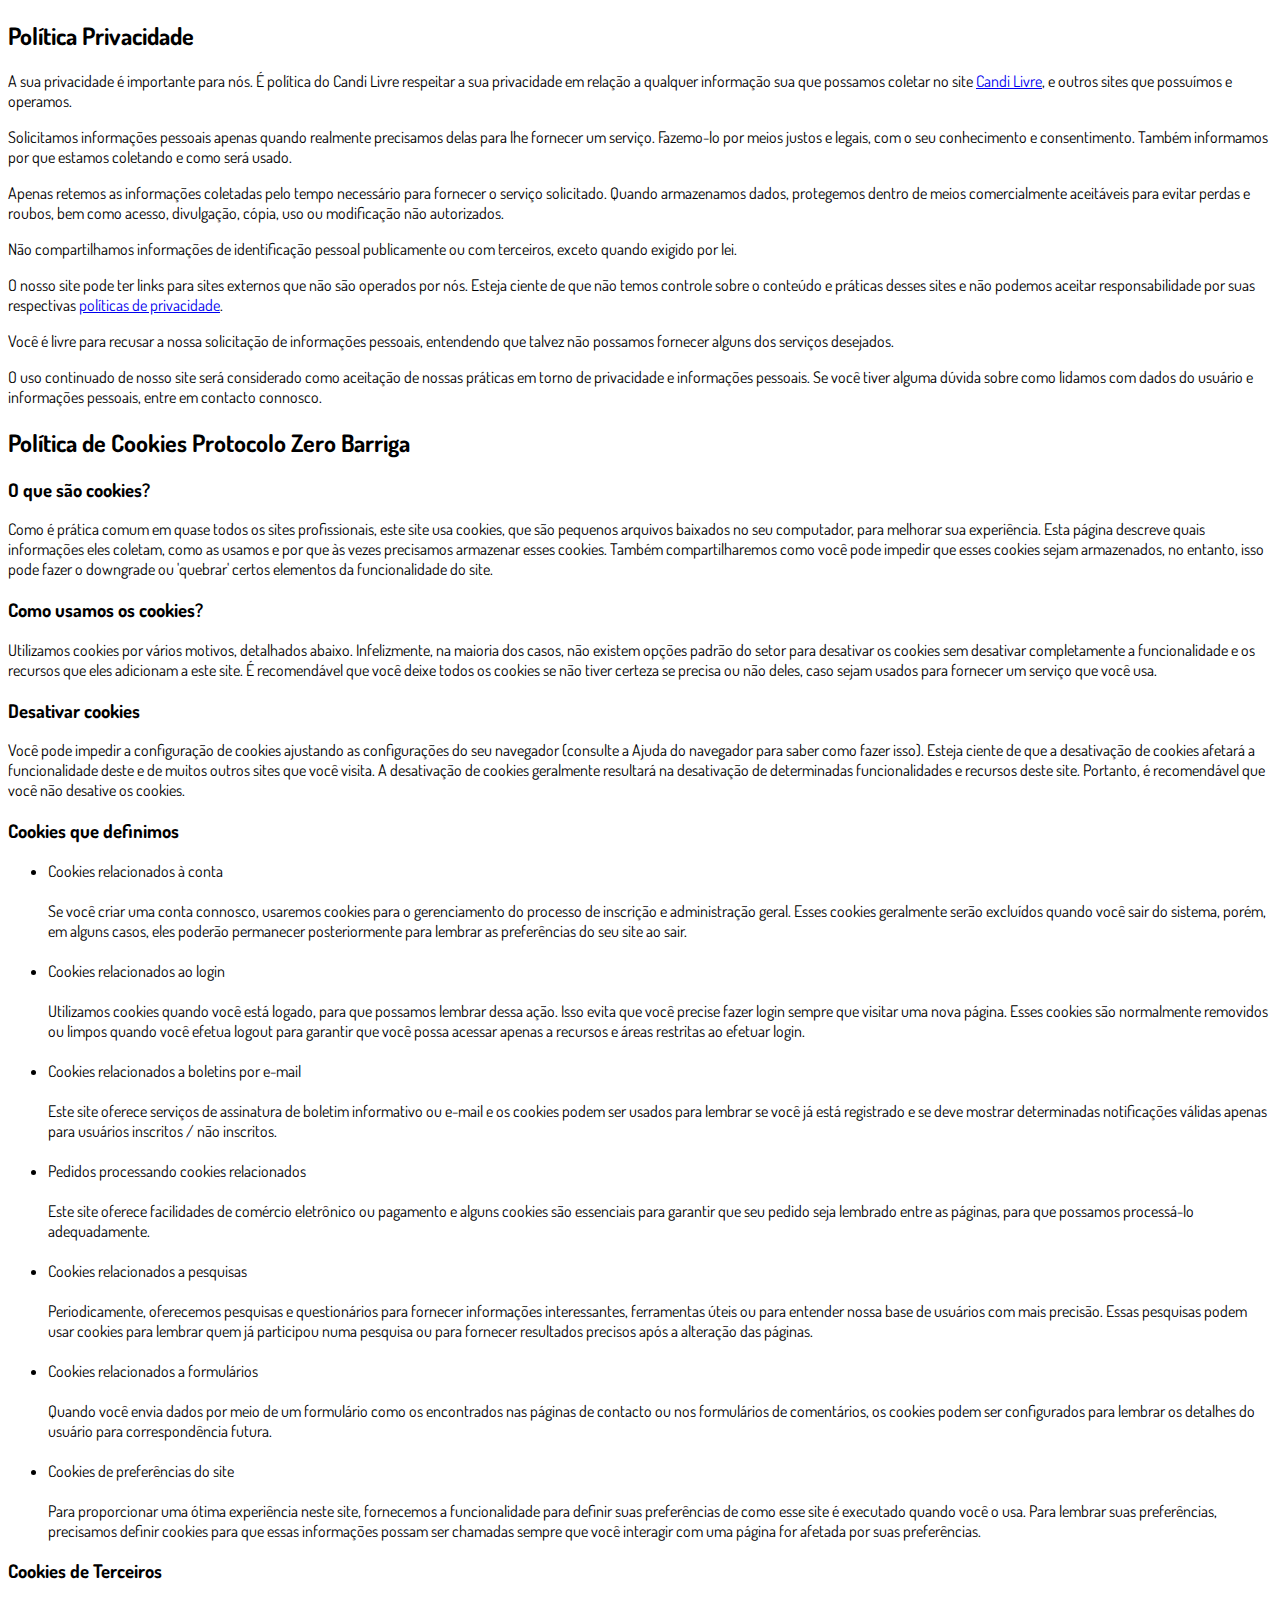
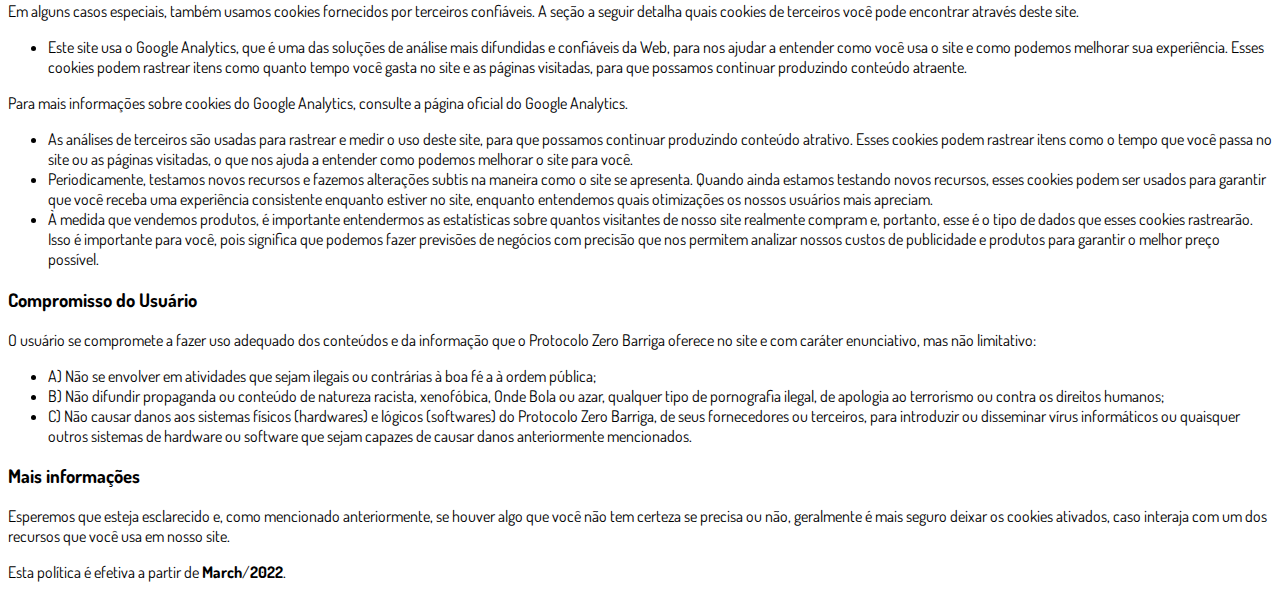
<file: privacidade.html>
<!DOCTYPE html>
<html lang="pt-br">
  <head>
    <meta charset="utf-8">
    <meta name="viewport" content="width=device-width, initial-scale=1, shrink-to-fit=no">

    <link rel="stylesheet" href="https://stackpath.bootstrapcdn.com/bootstrap/4.1.3/css/bootstrap.min.css" integrity="sha384-MCw98/SFnGE8fJT3GXwEOngsV7Zt27NXFoaoApmYm81iuXoPkFOJwJ8ERdknLPMO" crossorigin="anonymous">

    <link rel="preconnect" href="https://fonts.googleapis.com">
    <link rel="preconnect" href="https://fonts.gstatic.com" crossorigin>
    <link href="https://fonts.googleapis.com/css2?family=Dosis:wght@200;300;400;500;600;700;800&display=swap" rel="stylesheet">
    
    <!-- Ícone da Página -->
    <link rel="shortcut icon" type="image/jpg" href="./assets/img/favicon.png">

    <!-- Título da Página -->
    <title>Política de Privacidade | Candi Livre</title>
    
    <style type="text/css">
      body {
        font-family: 'Dosis', sans-serif;
      }
    </style>

  </head>
  <body>
    
    <div class="container py-5">
      <div class="row justify-content-center">
        <div class="col-lg-8">
          <h2>Política Privacidade</h2>                    <p>A sua privacidade é importante para nós. É política do Candi Livre respeitar a sua privacidade em relação a qualquer informação sua que possamos coletar no site <a href="#">Candi Livre</a>, e outros sites que possuímos e operamos.</p>                    <p>Solicitamos informações pessoais apenas quando realmente precisamos delas para lhe fornecer um serviço. Fazemo-lo por meios justos e legais, com o seu conhecimento e consentimento. Também informamos por que estamos coletando e como será usado.                    </p>                    <p>Apenas retemos as informações coletadas pelo tempo necessário para fornecer o serviço solicitado. Quando armazenamos dados, protegemos dentro de meios comercialmente aceitáveis ​​para evitar perdas e roubos, bem como acesso, divulgação, cópia, uso ou                        modificação não autorizados.</p>                    <p>Não compartilhamos informações de identificação pessoal publicamente ou com terceiros, exceto quando exigido por lei.</p>                    <p>O nosso site pode ter links para sites externos que não são operados por nós. Esteja ciente de que não temos controle sobre o conteúdo e práticas desses sites e não podemos aceitar responsabilidade por suas respectivas <a href='https://politicaprivacidade.com' target='_BLANK'>políticas de privacidade</a>.                    </p>                    <p>Você é livre para recusar a nossa solicitação de informações pessoais, entendendo que talvez não possamos fornecer alguns dos serviços desejados.</p>                    <p>O uso continuado de nosso site será considerado como aceitação de nossas práticas em torno de privacidade e informações pessoais. Se você tiver alguma dúvida sobre como lidamos com dados do usuário e informações pessoais, entre em contacto connosco.</p>                    <h2>Política de Cookies Protocolo Zero Barriga</h2>                    <h3>O que são cookies?</h3>                    <p>Como é prática comum em quase todos os sites profissionais, este site usa cookies, que são pequenos arquivos baixados no seu computador, para melhorar sua experiência. Esta página descreve quais informações eles coletam, como as usamos e por que às vezes                        precisamos armazenar esses cookies. Também compartilharemos como você pode impedir que esses cookies sejam armazenados, no entanto, isso pode fazer o downgrade ou 'quebrar' certos elementos da funcionalidade do site.</p>                    <h3>Como usamos os cookies?</h3>                    <p>Utilizamos cookies por vários motivos, detalhados abaixo. Infelizmente, na maioria dos casos, não existem opções padrão do setor para desativar os cookies sem desativar completamente a funcionalidade e os recursos que eles adicionam a este site. É recomendável                        que você deixe todos os cookies se não tiver certeza se precisa ou não deles, caso sejam usados ​​para fornecer um serviço que você usa.</p>                    <h3>Desativar cookies</h3>                    <p>Você pode impedir a configuração de cookies ajustando as configurações do seu navegador (consulte a Ajuda do navegador para saber como fazer isso). Esteja ciente de que a desativação de cookies afetará a funcionalidade deste e de muitos outros sites que                        você visita. A desativação de cookies geralmente resultará na desativação de determinadas funcionalidades e recursos deste site. Portanto, é recomendável que você não desative os cookies.</p>                    <h3>Cookies que definimos</h3>                    <ul>                        <li>                            Cookies relacionados à conta<br><br> Se você criar uma conta connosco, usaremos cookies para o gerenciamento do processo de inscrição e administração geral. Esses cookies geralmente serão excluídos quando você sair do sistema, porém, em alguns                            casos, eles poderão permanecer posteriormente para lembrar as preferências do seu site ao sair.<br><br>                        </li>                        <li>                            Cookies relacionados ao login<br><br> Utilizamos cookies quando você está logado, para que possamos lembrar dessa ação. Isso evita que você precise fazer login sempre que visitar uma nova página. Esses cookies são normalmente removidos ou limpos                            quando você efetua logout para garantir que você possa acessar apenas a recursos e áreas restritas ao efetuar login.<br><br>                        </li>                        <li>                            Cookies relacionados a boletins por e-mail<br><br> Este site oferece serviços de assinatura de boletim informativo ou e-mail e os cookies podem ser usados ​​para lembrar se você já está registrado e se deve mostrar determinadas notificações                            válidas apenas para usuários inscritos / não inscritos.<br><br>                        </li>                        <li>                            Pedidos processando cookies relacionados<br><br> Este site oferece facilidades de comércio eletrônico ou pagamento e alguns cookies são essenciais para garantir que seu pedido seja lembrado entre as páginas, para que possamos processá-lo adequadamente.<br><br>                        </li>                        <li>                            Cookies relacionados a pesquisas<br><br> Periodicamente, oferecemos pesquisas e questionários para fornecer informações interessantes, ferramentas úteis ou para entender nossa base de usuários com mais precisão. Essas pesquisas podem usar cookies                            para lembrar quem já participou numa pesquisa ou para fornecer resultados precisos após a alteração das páginas.<br><br>                        </li>                        <li>                            Cookies relacionados a formulários<br><br> Quando você envia dados por meio de um formulário como os encontrados nas páginas de contacto ou nos formulários de comentários, os cookies podem ser configurados para lembrar os detalhes do usuário                            para correspondência futura.<br><br>                        </li>                        <li>                            Cookies de preferências do site<br><br> Para proporcionar uma ótima experiência neste site, fornecemos a funcionalidade para definir suas preferências de como esse site é executado quando você o usa. Para lembrar suas preferências, precisamos                            definir cookies para que essas informações possam ser chamadas sempre que você interagir com uma página for afetada por suas preferências.<br>                        </li>                    </ul>                    <h3>Cookies de Terceiros</h3>                    <p>Em alguns casos especiais, também usamos cookies fornecidos por terceiros confiáveis. A seção a seguir detalha quais cookies de terceiros você pode encontrar através deste site.</p>                    <ul>                        <li>                            Este site usa o Google Analytics, que é uma das soluções de análise mais difundidas e confiáveis ​​da Web, para nos ajudar a entender como você usa o site e como podemos melhorar sua experiência. Esses cookies podem rastrear itens como quanto tempo                            você gasta no site e as páginas visitadas, para que possamos continuar produzindo conteúdo atraente.                        </li>                    </ul>                    <p>Para mais informações sobre cookies do Google Analytics, consulte a página oficial do Google Analytics.</p>                    <ul>                        <li>                            As análises de terceiros são usadas para rastrear e medir o uso deste site, para que possamos continuar produzindo conteúdo atrativo. Esses cookies podem rastrear itens como o tempo que você passa no site ou as páginas visitadas, o que nos ajuda a entender                            como podemos melhorar o site para você.</li>                        <li>                            Periodicamente, testamos novos recursos e fazemos alterações subtis na maneira como o site se apresenta. Quando ainda estamos testando novos recursos, esses cookies podem ser usados ​​para garantir que você receba uma experiência consistente enquanto                            estiver no site, enquanto entendemos quais otimizações os nossos usuários mais apreciam.</li>                        <li>                            À medida que vendemos produtos, é importante entendermos as estatísticas sobre quantos visitantes de nosso site realmente compram e, portanto, esse é o tipo de dados que esses cookies rastrearão. Isso é importante para você, pois significa que podemos                            fazer previsões de negócios com precisão que nos permitem analizar nossos custos de publicidade e produtos para garantir o melhor preço possível.</li>                                            </ul>                    <h3>Compromisso do Usuário</h3>                                <p>O usuário se compromete a fazer uso adequado dos conteúdos e da informação que o Protocolo Zero Barriga oferece no site e com caráter enunciativo, mas não limitativo:</p>                                        <ul>                        <li>A) Não se envolver em atividades que sejam ilegais ou contrárias à boa fé a à ordem pública;</li>                        <li>B) Não difundir propaganda ou conteúdo de natureza racista, xenofóbica, <a style='color: inherit !important; text-decoration:none !important;' href='https://ondeapostar.pt/onde-da-a-bola/'>Onde Bola</a> ou azar, qualquer tipo de pornografia ilegal, de apologia ao terrorismo ou contra os direitos humanos;</li>                        <li>C) Não causar danos aos sistemas físicos (hardwares) e lógicos (softwares) do Protocolo Zero Barriga, de seus fornecedores ou terceiros, para introduzir ou disseminar vírus informáticos ou quaisquer outros sistemas de hardware ou software que sejam capazes de causar danos anteriormente mencionados.</li>                    </ul>                                        <h3>Mais informações</h3>                    <p>Esperemos que esteja esclarecido e, como mencionado anteriormente, se houver algo que você não tem certeza se precisa ou não, geralmente é mais seguro deixar os cookies ativados, caso interaja com um dos recursos que você usa em nosso site.</p>                    <p>Esta política é efetiva a partir de <strong>March</strong>/<strong>2022</strong>.</p>
        </div>
      </div>
    </div>

    <script src="https://code.jquery.com/jquery-3.3.1.slim.min.js" integrity="sha384-q8i/X+965DzO0rT7abK41JStQIAqVgRVzpbzo5smXKp4YfRvH+8abtTE1Pi6jizo" crossorigin="anonymous"></script>
    <script src="https://cdnjs.cloudflare.com/ajax/libs/popper.js/1.14.3/umd/popper.min.js" integrity="sha384-ZMP7rVo3mIykV+2+9J3UJ46jBk0WLaUAdn689aCwoqbBJiSnjAK/l8WvCWPIPm49" crossorigin="anonymous"></script>
    <script src="https://stackpath.bootstrapcdn.com/bootstrap/4.1.3/js/bootstrap.min.js" integrity="sha384-ChfqqxuZUCnJSK3+MXmPNIyE6ZbWh2IMqE241rYiqJxyMiZ6OW/JmZQ5stwEULTy" crossorigin="anonymous"></script>
  </body>
</html>
</file>
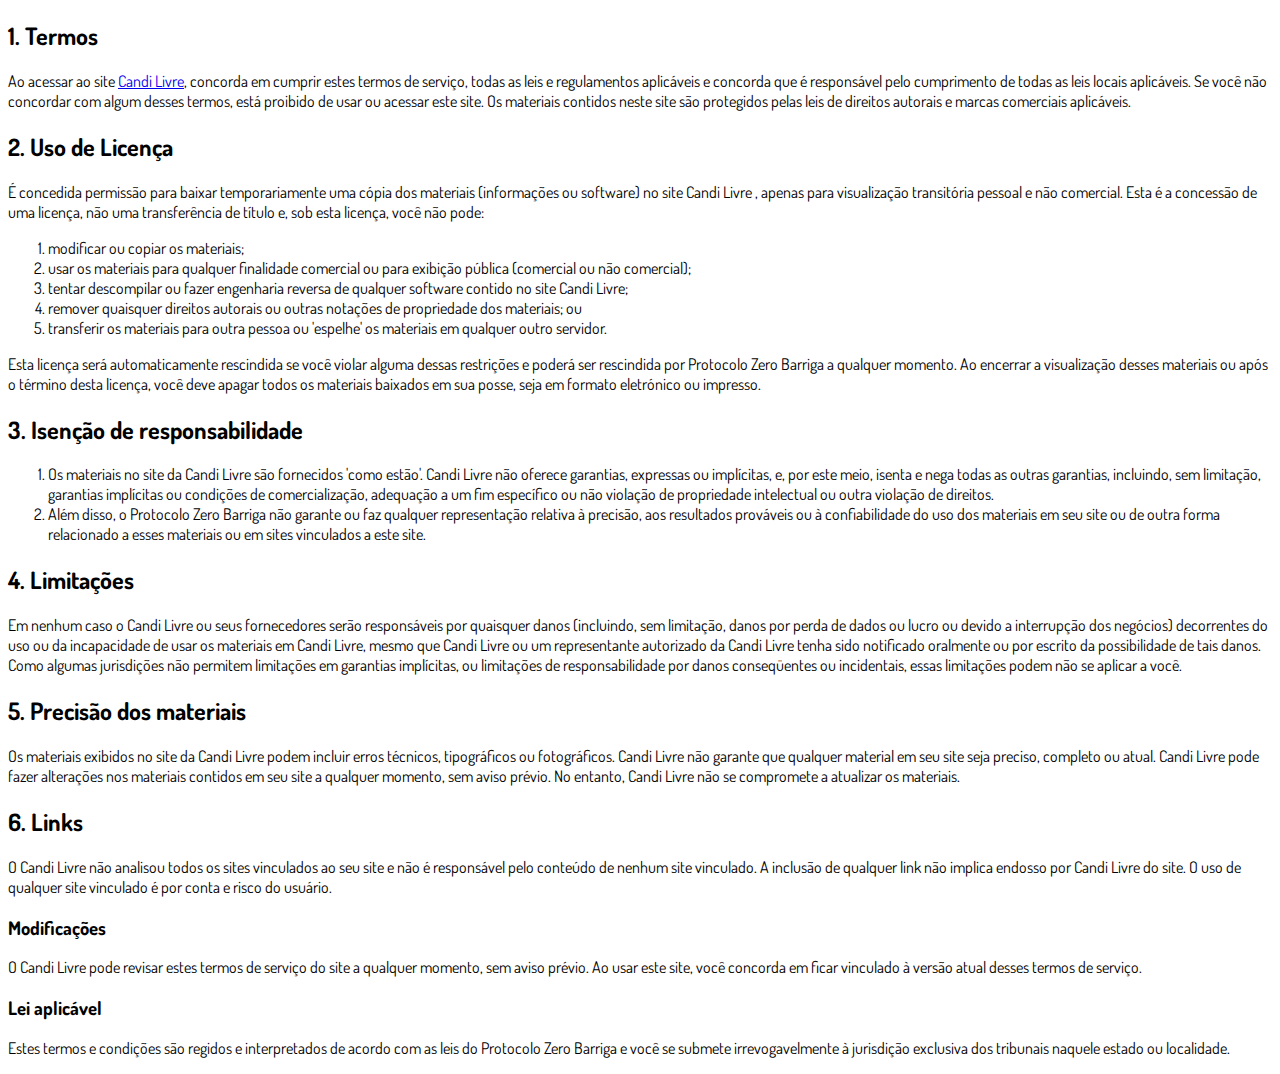
<file: termos.html>
<!DOCTYPE html>
<html lang="pt-br">
  <head>
    <meta charset="utf-8">
    <meta name="viewport" content="width=device-width, initial-scale=1, shrink-to-fit=no">

    <link rel="stylesheet" href="https://stackpath.bootstrapcdn.com/bootstrap/4.1.3/css/bootstrap.min.css" integrity="sha384-MCw98/SFnGE8fJT3GXwEOngsV7Zt27NXFoaoApmYm81iuXoPkFOJwJ8ERdknLPMO" crossorigin="anonymous">

    <link rel="preconnect" href="https://fonts.googleapis.com">
    <link rel="preconnect" href="https://fonts.gstatic.com" crossorigin>
    <link href="https://fonts.googleapis.com/css2?family=Dosis:wght@200;300;400;500;600;700;800&display=swap" rel="stylesheet">
    
    <!-- Ícone da Página -->
    <link rel="shortcut icon" type="image/jpg" href="./assets/img/favicon.png">

    <!-- Título da Página -->
    <title>Termos de Uso | Candi Livre</title>
    
    <style type="text/css">
      body {
        font-family: 'Dosis', sans-serif;
      }
    </style>

  </head>
  <body>
    
    <div class="container py-5">
      <div class="row justify-content-center">
        <div class="col-lg-8">
          <h2>1. Termos</h2>            <p>Ao acessar ao site <a href='#'>Candi Livre</a>, concorda em cumprir estes termos de serviço, todas as leis e regulamentos aplicáveis ​​e concorda que é responsável pelo cumprimento de todas as leis locais aplicáveis. Se você não concordar com algum                desses termos, está proibido de usar ou acessar este site. Os materiais contidos neste site são protegidos pelas leis de direitos autorais e marcas comerciais aplicáveis.</p>            <h2>2. Uso de Licença</h2>            <p>É concedida permissão para baixar temporariamente uma cópia dos materiais (informações ou software) no site Candi Livre , apenas para visualização transitória pessoal e não comercial. Esta é a concessão de uma licença, não uma transferência de título e,                sob esta licença, você não pode: </p>            <ol>            <li>modificar ou copiar os materiais;  </li>            <li>usar os materiais para qualquer finalidade comercial ou para exibição pública (comercial ou não comercial);  </li>            <li>tentar descompilar ou fazer engenharia reversa de qualquer software contido no site Candi Livre;  </li>            <li>remover quaisquer direitos autorais ou outras notações de propriedade dos materiais; ou  </li>            <li>transferir os materiais para outra pessoa ou 'espelhe' os materiais em qualquer outro servidor.</li>            </ol>            <p>Esta licença será automaticamente rescindida se você violar alguma dessas restrições e poderá ser rescindida por Protocolo Zero Barriga a qualquer momento. Ao encerrar a visualização desses materiais ou após o término desta licença, você deve apagar todos os materiais                baixados em sua posse, seja em formato eletrónico ou impresso.</p>            <h2>3. Isenção de responsabilidade</h2>            <ol>            <li>Os materiais no site da Candi Livre são fornecidos 'como estão'. Candi Livre não oferece garantias, expressas ou implícitas, e, por este meio, isenta e nega todas as outras garantias, incluindo, sem limitação, garantias implícitas ou condições de comercialização,            adequação a um fim específico ou não violação de propriedade intelectual ou outra violação de direitos. </li>            <li>Além disso, o Protocolo Zero Barriga não garante ou faz qualquer representação relativa à precisão, aos resultados prováveis ​​ou à confiabilidade do uso dos            materiais em seu site ou de outra forma relacionado a esses materiais ou em sites vinculados a este site.</li>            </ol>            <h2>4. Limitações</h2>            <p>Em nenhum caso o Candi Livre ou seus fornecedores serão responsáveis ​​por quaisquer danos (incluindo, sem limitação, danos por perda de dados ou lucro ou devido a interrupção dos negócios) decorrentes do uso ou da incapacidade de usar os materiais em Candi Livre,                mesmo que Candi Livre ou um representante autorizado da Candi Livre tenha sido notificado oralmente ou por escrito da possibilidade de tais danos. Como algumas jurisdições não permitem limitações em garantias implícitas, ou limitações de responsabilidade                por danos conseqüentes ou incidentais, essas limitações podem não se aplicar a você.</p>            <h2>5. Precisão dos materiais</h2>            <p>Os materiais exibidos no site da Candi Livre podem incluir erros técnicos, tipográficos ou fotográficos. Candi Livre não garante que qualquer material em seu site seja preciso, completo ou atual. Candi Livre pode fazer alterações nos materiais contidos em seu                site a qualquer momento, sem aviso prévio. No entanto, Candi Livre não se compromete a atualizar os materiais.</p>            <h2>6. Links</h2>            <p>O Candi Livre não analisou todos os sites vinculados ao seu site e não é responsável pelo conteúdo de nenhum site vinculado. A inclusão de qualquer link não implica endosso por Candi Livre do site. O uso de qualquer site vinculado é por conta e risco do usuário.</p>            </p>            <h3>Modificações</h3>            <p>O Candi Livre pode revisar estes termos de serviço do site a qualquer momento, sem aviso prévio. Ao usar este site, você concorda em ficar vinculado à versão atual desses termos de serviço.</p>            <h3>Lei aplicável</h3>            <p>Estes termos e condições são regidos e interpretados de acordo com as leis do Protocolo Zero Barriga e você se submete irrevogavelmente à jurisdição exclusiva dos tribunais naquele estado ou localidade.</p>
        </div>
      </div>
    </div>

    <script src="https://code.jquery.com/jquery-3.3.1.slim.min.js" integrity="sha384-q8i/X+965DzO0rT7abK41JStQIAqVgRVzpbzo5smXKp4YfRvH+8abtTE1Pi6jizo" crossorigin="anonymous"></script>
    <script src="https://cdnjs.cloudflare.com/ajax/libs/popper.js/1.14.3/umd/popper.min.js" integrity="sha384-ZMP7rVo3mIykV+2+9J3UJ46jBk0WLaUAdn689aCwoqbBJiSnjAK/l8WvCWPIPm49" crossorigin="anonymous"></script>
    <script src="https://stackpath.bootstrapcdn.com/bootstrap/4.1.3/js/bootstrap.min.js" integrity="sha384-ChfqqxuZUCnJSK3+MXmPNIyE6ZbWh2IMqE241rYiqJxyMiZ6OW/JmZQ5stwEULTy" crossorigin="anonymous"></script>
  </body>
</html>
</file>
